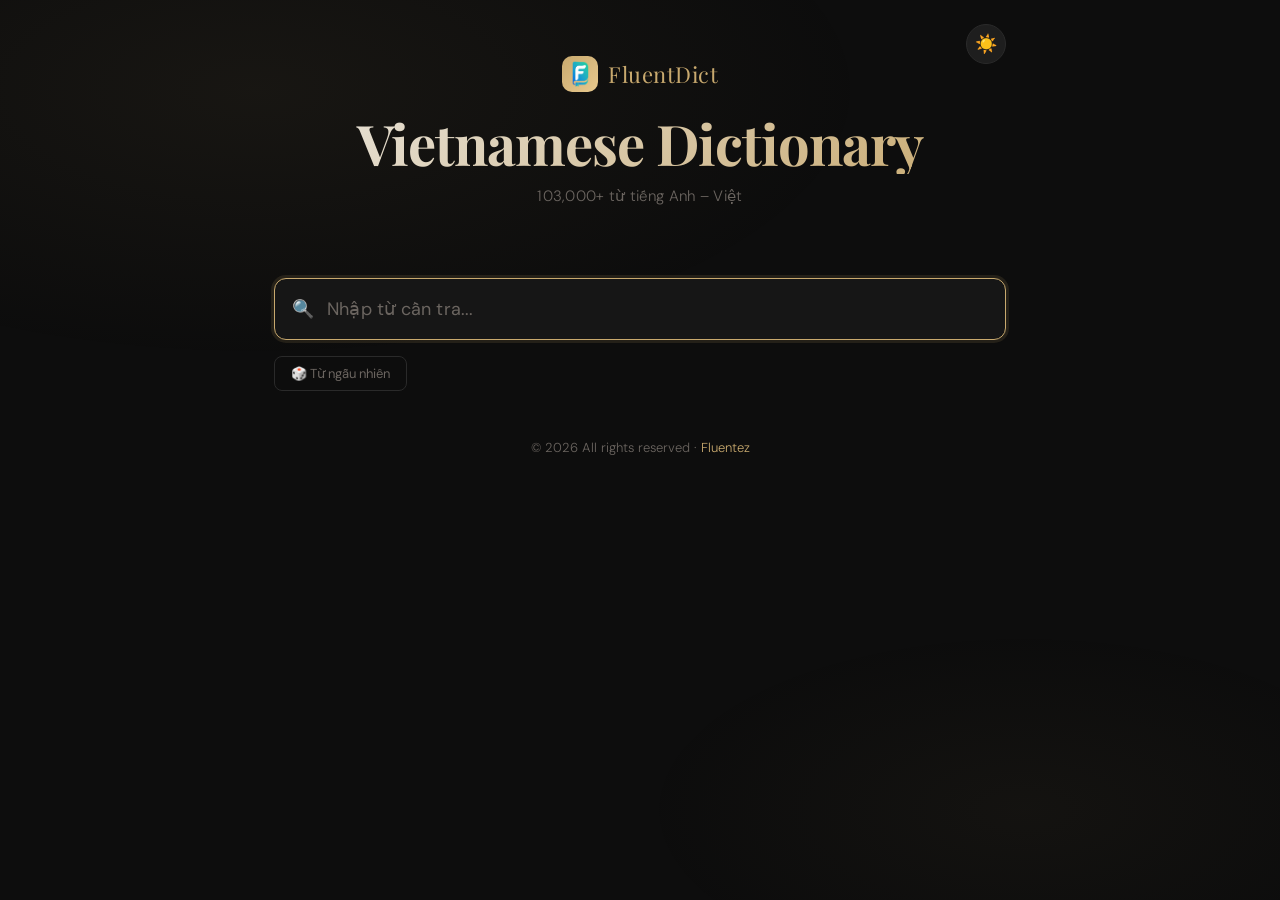
<file: index.html>
<!DOCTYPE html>
<html lang="vi">

<head>
    <meta charset="UTF-8">
    <meta name="viewport" content="width=device-width, initial-scale=1.0, maximum-scale=1.0, user-scalable=no">
    <meta name="description" content="FluentDict - Từ điển tiếng Anh - Việt với hơn 103,000 từ vựng. Tra cứu nhanh chóng, chính xác, tốc độ cao.">
    <meta name="keywords" content="từ điển, tu dien, từ điển tiếng anh, từ điển việt anh, từ điển anh việt, fluentdict, tra từ online, học tiếng anh, english vietnamese dictionary">
    <meta name="author" content="Fluentez">
    <meta name="robots" content="index, follow">

    <!-- Open Graph / Facebook -->
    <meta property="og:type" content="website">
    <meta property="og:url" content="https://fluentez.github.io/FluentDict">
    <meta property="og:title" content="FluentDict - Từ điển Anh - Việt">
    <meta property="og:description" content="FluentDict - Từ điển tiếng Anh - Việt với hơn 103,000 từ vựng. Tra cứu nhanh chóng, chính xác, tốc độ cao.">
    <meta property="og:image" content="https://media.fluentez.com/uploads/uploads/qECcDXLF0l2ouKttKWiR4.webp">

    <!-- Twitter -->
    <meta property="twitter:card" content="summary_large_image">
    <meta property="twitter:url" content="https://fluentez.github.io/FluentDict">
    <meta property="twitter:title" content="FluentDict - Từ điển Anh - Việt">
    <meta property="twitter:description" content="FluentDict - Từ điển tiếng Anh - Việt với hơn 103,000 từ vựng. Tra cứu nhanh chóng, chính xác, tốc độ cao.">
    <meta property="twitter:image" content="https://media.fluentez.com/uploads/uploads/qECcDXLF0l2ouKttKWiR4.webp">

    <link rel="canonical" href="https://fluentez.github.io/FluentDict">
    <meta name="theme-color" content="#1a1a2e">
    <meta name="apple-mobile-web-app-capable" content="yes" />
    <meta name="apple-mobile-web-app-status-bar-style" content="default" />
    <meta name="apple-mobile-web-app-title" content="FluentDict" />
    <link rel="apple-touch-icon" href="/icons/ios/180.png" />
    <link rel="apple-touch-icon" sizes="152x152" href="/ios/152.png" />
    <link rel="apple-touch-icon" sizes="167x167" href="/ios/167.png" />
    <link rel="apple-touch-icon" sizes="180x180" href="/ios/180.png" />
    <link rel="apple-touch-icon" sizes="1024x1024" href="/ios/1024.png" />

    <title>FluentDict</title>
    <link rel="preconnect" href="https://fonts.googleapis.com">
    <link rel="icon" type="image/x-icon" href="favicon.ico">

    <link
        href="https://fonts.googleapis.com/css2?family=Playfair+Display:wght@400;700&family=DM+Sans:wght@300;400;500&display=swap"
        rel="stylesheet">
    <link rel="stylesheet" href="style.css">

    <link rel="manifest" href="manifest.json" />
    <script>
        // Init theme immediately to prevent flashing
        const savedTheme = localStorage.getItem('dict_theme') || 'dark';
        if (savedTheme === 'light') {
            document.documentElement.setAttribute('data-theme', 'light');
        }
    </script>
</head>

<body>

    <div class="container">
        <header>
            <button id="themeToggle" class="theme-toggle" title="Toggle Theme">
                <span id="themeIcon">🌓</span>
            </button>
            <div class="logo-mark">
                <div class="logo-icon">
                    <img src="logo.png" style="width: 17px;" />
                </div>
                <span class="logo-text">FluentDict</span>
            </div>
            <h1>Vietnamese Dictionary</h1>
            <p class="subtitle">103,000+ từ tiếng Anh – Việt</p>
        </header>

        <!-- Search -->
        <form id="searchForm" class="search-wrap" action="javascript:void(0);">
            <span class="search-icon">🔍</span>
            <input type="text" class="search-input" id="searchInput" placeholder="Nhập từ cần tra..." autocomplete="off"
                spellcheck="false" enterkeyhint="search" />
            <button type="button" class="clear-btn" id="clearBtn">✕</button>
        </form>

        <div class="suggestions" id="suggestions"></div>

        <div class="quick-actions">
            <button class="btn-random" id="randomBtn">🎲 Từ ngẫu nhiên</button>
            <div class="history-bar" id="historyBar"></div>
        </div>

        <!-- Result -->
        <div id="result"></div>

        <footer>&copy; 2026 All rights reserved · <a href="https://fluentez.com"
                style="color:var(--accent);text-decoration:none;" target="_blank">Fluentez</a></footer>
    </div>

    <script>
        const API = 'https://api.fluentez.com/api/v1';
        let searchTimer = null;
        let history = JSON.parse(localStorage.getItem('dict_history') || '[]');
        let activeIdx = -1;
        let currentSuggestions = [];

        const input = document.getElementById('searchInput');
        const searchForm = document.getElementById('searchForm');
        const sugBox = document.getElementById('suggestions');
        const result = document.getElementById('result');
        const clearBtn = document.getElementById('clearBtn');
        const historyBar = document.getElementById('historyBar');
        const themeToggle = document.getElementById('themeToggle');
        const themeIcon = document.getElementById('themeIcon');

        // ── Theme Switcher ───────────────────────────────────────
        function updateThemeIcon() {
            const isLight = document.documentElement.getAttribute('data-theme') === 'light';
            themeIcon.textContent = isLight ? '🌙' : '☀️';
        }

        themeToggle.addEventListener('click', () => {
            const currentTheme = document.documentElement.getAttribute('data-theme');
            const newTheme = currentTheme === 'light' ? 'dark' : 'light';

            if (newTheme === 'light') {
                document.documentElement.setAttribute('data-theme', 'light');
            } else {
                document.documentElement.removeAttribute('data-theme');
            }
            localStorage.setItem('dict_theme', newTheme);
            updateThemeIcon();
        });
        updateThemeIcon(); // init icon

        // ── History ─────────────────────────────────────────────
        function saveHistory(word) {
            history = [word, ...history.filter(w => w !== word)].slice(0, 8);
            localStorage.setItem('dict_history', JSON.stringify(history));
            renderHistory();
        }

        function renderHistory() {
            historyBar.innerHTML = history.map(w =>
                `<span class="history-chip" onclick="lookupWord('${w.replace(/'/g, "\\'")}')">
      ${w}
    </span>`
            ).join('');
        }
        renderHistory();

        // ── Search suggestions ───────────────────────────────────
        async function fetchSuggestions(q) {
            if (!q.trim()) {closeSuggestions(); return;}
            try {
                const res = await fetch(`${API}/dict/search?q=${encodeURIComponent(q)}&limit=8`);
                const data = await res.json();
                currentSuggestions = data.words || [];
                renderSuggestions(currentSuggestions, q);
            } catch (e) {
                closeSuggestions();
            }
        }

        function renderSuggestions(words, q) {
            if (!words.length) {closeSuggestions(); return;}
            sugBox.innerHTML = words.map((w, i) => {
                const highlighted = w.replace(new RegExp(`^(${q})`, 'i'),
                    '<strong style="color:var(--accent)">$1</strong>');
                return `<div class="suggestion-item" data-idx="${i}" onclick="lookupWord('${w.replace(/'/g, "\\'")}')">
      <span class="word-text">${highlighted}</span>
      <span class="arrow">→</span>
    </div>`;
            }).join('');
            sugBox.classList.add('open');
            activeIdx = -1;
        }

        function closeSuggestions() {
            sugBox.classList.remove('open');
            sugBox.innerHTML = '';
            activeIdx = -1;
        }

        // ── Keyboard nav ─────────────────────────────────────────
        input.addEventListener('keydown', e => {
            const items = sugBox.querySelectorAll('.suggestion-item');
            if (e.key === 'ArrowDown') {
                e.preventDefault();
                activeIdx = Math.min(activeIdx + 1, items.length - 1);
                items.forEach((el, i) => el.classList.toggle('active', i === activeIdx));
            } else if (e.key === 'ArrowUp') {
                e.preventDefault();
                activeIdx = Math.max(activeIdx - 1, -1);
                items.forEach((el, i) => el.classList.toggle('active', i === activeIdx));
            } else if (e.key === 'Escape') {
                closeSuggestions();
            }
        });

        searchForm.addEventListener('submit', (e) => {
            e.preventDefault();
            if (activeIdx >= 0 && currentSuggestions[activeIdx]) {
                lookupWord(currentSuggestions[activeIdx]);
            } else if (input.value.trim()) {
                lookupWord(input.value.trim());
            }
            closeSuggestions();
            input.blur();
        });

        input.addEventListener('input', () => {
            const q = input.value.trim();
            clearBtn.classList.toggle('visible', q.length > 0);
            clearTimeout(searchTimer);
            if (!q) {closeSuggestions(); return;}
            searchTimer = setTimeout(() => fetchSuggestions(q), 200);
        });

        clearBtn.addEventListener('click', () => {
            input.value = '';
            clearBtn.classList.remove('visible');
            closeSuggestions();
            result.innerHTML = '';
            input.focus();
        });

        document.addEventListener('click', e => {
            if (!e.target.closest('.search-wrap') && !e.target.closest('.suggestions')) {
                closeSuggestions();
            }
        });

        let currentAudio = null;
        function playAudio(wordText) {
            const cleanTerm = (wordText || '').replace(/\s*\([^)]*\)/g, '').trim();
            if (!cleanTerm) return;
            const url = `https://deno.fluentez.com/api/v1/tts?q=${encodeURIComponent(cleanTerm)}&tl=en`;
            
            if (currentAudio) {
                currentAudio.pause();
            }
            
            const btn = document.querySelector('.btn-tts');
            if (btn) btn.classList.add('playing');
            
            const audio = new Audio(url);
            currentAudio = audio;
            
            const stopPlaying = () => {
                if (btn) btn.classList.remove('playing');
            };
            
            audio.onended = stopPlaying;
            audio.onerror = stopPlaying;
            audio.onabort = stopPlaying;
            audio.play().catch(err => {
                console.error(err);
                stopPlaying();
            });
        }

        // ── Lookup word ──────────────────────────────────────────
        async function lookupWord(word) {
            input.blur(); // Dismiss keyboard
            closeSuggestions();
            input.value = word;
            clearBtn.classList.add('visible');
            result.innerHTML = `<div class="result-card"><div class="loading"><div class="spinner"></div> Đang tìm...</div></div>`;

            try {
                const res = await fetch(`${API}/dict/word/${encodeURIComponent(word)}`);
                if (!res.ok) {
                    result.innerHTML = `<div class="result-card"><div class="state-empty">
        <div class="icon">🔍</div><p>Không tìm thấy từ "<strong>${word}</strong>"</p>
      </div></div>`;
                    return;
                }
                const data = await res.json();
                renderEntry(data.word, data.entry);
                saveHistory(data.word);
            } catch (e) {
                result.innerHTML = `<div class="result-card"><div class="state-empty">
      <div class="icon">⚠️</div><p>Lỗi kết nối server</p>
    </div></div>`;
            }
        }

        // ── Render entry ─────────────────────────────────────────
        function renderEntry(word, entry) {
            if (!entry) {
                result.innerHTML = `<div class="result-card"><div class="state-empty">
      <div class="icon">📭</div><p>Không có dữ liệu cho từ này</p>
    </div></div>`;
                return;
            }

            const pron = entry.pronunciation
                ? `<span class="pronunciation">${entry.pronunciation}</span>` : '';

            const note = entry._note
                ? `<div style="font-size:13px;color:var(--text-muted);margin-top:8px;">↩ ${entry._note}</div>` : '';

            const parts = entry.parts || {};
            let partsHTML = '';

            for (const [pos, posData] of Object.entries(parts)) {
                const meanings = posData.meanings || {};
                const phrases = posData.phrases || {};

                // Skip empty default part '_'
                if (pos === '_' && Object.keys(meanings).length === 0 && Object.keys(phrases).length === 0) continue;

                let meaningsHTML = '';
                let idx = 0;
                for (const [meaning, examples] of Object.entries(meanings)) {
                    if (!meaning || meaning === '_') continue;
                    idx++;
                    let exHTML = '';
                    for (const [en, vi] of Object.entries(examples)) {
                        if (en) exHTML += `<div class="example-item">
          <div class="example-en">${en}</div>
          ${vi ? `<div class="example-vi">→ ${vi}</div>` : ''}
        </div>`;
                    }
                    meaningsHTML += `<li class="meaning-item">
        <span class="meaning-counter">${idx}</span>
        <span class="meaning-text">${meaning}</span>
        ${exHTML ? `<div class="examples">${exHTML}</div>` : ''}
      </li>`;
                }

                let phrasesHTML = '';
                for (const [ph, phMean] of Object.entries(phrases)) {
                    if (ph) phrasesHTML += `<div class="phrase-item">
        <span class="phrase-en">${ph}</span>
        <span class="phrase-vi">${phMean || ''}</span>
      </div>`;
                }

                const posLabel = pos === '_' ? '' : `<span class="pos-badge">${pos}</span>`;

                partsHTML += `<div class="pos-section">
      ${posLabel ? `<div class="pos-header">${posLabel}</div>` : ''}
      ${meaningsHTML ? `<ul class="meanings-list">${meaningsHTML}</ul>` : ''}
      ${phrasesHTML ? `<div class="phrases-section">
        <div class="phrases-title">📌 Cụm từ & Thành ngữ</div>
        ${phrasesHTML}
      </div>` : ''}
    </div>`;
            }

            if (!partsHTML) {
                partsHTML = `<div class="state-empty" style="padding:32px">
      <p>Không có nghĩa chi tiết</p></div>`;
            }

            result.innerHTML = `<div class="result-card">
    <div class="card-header">
      <div style="display: flex; align-items: center; gap: 10px; margin-bottom: 8px;">
        <div class="word-title" style="margin-bottom: 0;">${word}</div>
        <button class="btn-tts" onclick="playAudio('${word.replace(/'/g, "\\'")}')" title="Phát âm">
          <svg viewBox="0 0 24 24" width="18" height="18" stroke="currentColor" stroke-width="2" fill="none" stroke-linecap="round" stroke-linejoin="round">
            <polygon points="11 5 6 9 2 9 2 15 6 15 11 19 11 5"></polygon>
            <path d="M19.07 4.93a10 10 0 0 1 0 14.14M15.54 8.46a5 5 0 0 1 0 7.07"></path>
          </svg>
        </button>
      </div>
      ${pron}
      ${note}
    </div>
    <div class="card-body">${partsHTML}</div>
  </div>`;
        }

        // ── Random word ──────────────────────────────────────────
        document.getElementById('randomBtn').addEventListener('click', async () => {
            result.innerHTML = `<div class="result-card"><div class="loading"><div class="spinner"></div> Đang chọn từ ngẫu nhiên...</div></div>`;
            try {
                const res = await fetch(`${API}/dict/random`);
                const data = await res.json();
                input.value = data.word;
                clearBtn.classList.add('visible');
                renderEntry(data.word, data.entry);
                saveHistory(data.word);
            } catch (e) {
                result.innerHTML = '';
            }
        });

        // Focus on load
        input.focus();
    </script>
</body>

</html>
</file>
<file: style.css>
:root {
    --bg: #0d0d0d;
    --surface: #161616;
    --surface2: #1e1e1e;
    --border: #2a2a2a;
    --accent: #c8a96e;
    --accent2: #e8c98e;
    --text: #e8e4dc;
    --text-muted: #6b6560;
    --text-dim: #9a9590;
    --green: #4caf82;
    --radius: 12px;
}

:root[data-theme="light"] {
    --bg: #fdfcf9;
    --surface: #ffffff;
    --surface2: #f6f4f0;
    --border: #e6e3dc;
    --accent: #b58d4c;
    --accent2: #c49d5c;
    --text: #2a2825;
    --text-muted: #736d66;
    --text-dim: #5c554e;
    --green: #378b63;
}

* {
    box-sizing: border-box;
    margin: 0;
    padding: 0;
}

body {
    background: var(--bg);
    color: var(--text);
    font-family: 'DM Sans', sans-serif;
    font-weight: 300;
    min-height: 100vh;
    overflow-x: hidden;
}

/* Background texture */
body::before {
    content: '';
    position: fixed;
    inset: 0;
    background-image:
        radial-gradient(ellipse 80% 50% at 20% 10%, rgba(200, 169, 110, 0.06) 0%, transparent 60%),
        radial-gradient(ellipse 60% 40% at 80% 90%, rgba(200, 169, 110, 0.04) 0%, transparent 50%);
    pointer-events: none;
    z-index: 0;
}

:root[data-theme="light"] body::before {
    background-image:
        radial-gradient(ellipse 80% 50% at 20% 10%, rgba(181, 141, 76, 0.06) 0%, transparent 60%),
        radial-gradient(ellipse 60% 40% at 80% 90%, rgba(181, 141, 76, 0.04) 0%, transparent 50%);
}

.container {
    max-width: 780px;
    margin: 0 auto;
    padding: 0 24px;
    position: relative;
    z-index: 1;
}

/* Header */
header {
    padding: 56px 0 40px;
    text-align: center;
}

.logo-mark {
    display: inline-flex;
    align-items: center;
    gap: 10px;
    margin-bottom: 20px;
}

.theme-toggle {
    position: absolute;
    top: 24px;
    right: 24px;
    background: var(--surface2);
    border: 1px solid var(--border);
    color: var(--text-muted);
    width: 40px;
    height: 40px;
    border-radius: 50%;
    display: flex;
    align-items: center;
    justify-content: center;
    cursor: pointer;
    font-size: 18px;
    transition: all 0.2s;
}

.theme-toggle:hover {
    color: var(--accent);
    border-color: var(--accent);
    transform: scale(1.05);
}

.logo-icon {
    width: 36px;
    height: 36px;
    background: linear-gradient(135deg, var(--accent), var(--accent2));
    border-radius: 10px;
    display: flex;
    align-items: center;
    justify-content: center;
    font-size: 18px;
}

.logo-text {
    font-family: 'Playfair Display', serif;
    font-size: 22px;
    color: var(--accent);
    letter-spacing: 0.5px;
}

h1 {
    font-family: 'Playfair Display', serif;
    font-size: clamp(36px, 6vw, 56px);
    font-weight: 700;
    line-height: 1.1;
    letter-spacing: -1px;
    background: linear-gradient(135deg, var(--text) 0%, var(--accent) 100%);
    -webkit-background-clip: text;
    -webkit-text-fill-color: transparent;
    background-clip: text;
    margin-bottom: 12px;
}

.subtitle {
    color: var(--text-muted);
    font-size: 15px;
    letter-spacing: 0.3px;
}

/* Search box */
.search-wrap {
    position: relative;
    margin: 32px 0 8px;
}

.search-input {
    width: 100%;
    background: var(--surface);
    border: 1.5px solid var(--border);
    border-radius: var(--radius);
    padding: 18px 56px 18px 52px;
    color: var(--text);
    font-family: 'DM Sans', sans-serif;
    font-size: 18px;
    font-weight: 400;
    outline: none;
    transition: border-color 0.2s, box-shadow 0.2s;
    letter-spacing: 0.2px;
}

.search-input::placeholder {
    color: var(--text-muted);
}

.search-input:focus {
    border-color: var(--accent);
    box-shadow: 0 0 0 3px rgba(200, 169, 110, 0.12);
}

.search-icon {
    position: absolute;
    left: 18px;
    top: 50%;
    transform: translateY(-50%);
    color: var(--text-muted);
    font-size: 18px;
    pointer-events: none;
}

.clear-btn {
    position: absolute;
    right: 16px;
    top: 50%;
    transform: translateY(-50%);
    background: var(--surface2);
    border: 1px solid var(--border);
    border-radius: 6px;
    color: var(--text-muted);
    width: 28px;
    height: 28px;
    cursor: pointer;
    display: none;
    align-items: center;
    justify-content: center;
    font-size: 14px;
    transition: all 0.15s;
}

.clear-btn:hover {
    color: var(--text);
    border-color: var(--accent);
}

.clear-btn.visible {
    display: flex;
}

/* Suggestions dropdown */
.suggestions {
    background: var(--surface);
    border: 1.5px solid var(--border);
    border-top: none;
    border-radius: 0 0 var(--radius) var(--radius);
    overflow: hidden;
    display: none;
    margin-top: -4px;
}

.suggestions.open {
    display: block;
}

.suggestion-item {
    padding: 12px 20px;
    cursor: pointer;
    font-size: 15px;
    color: var(--text-dim);
    transition: background 0.12s, color 0.12s;
    display: flex;
    align-items: center;
    gap: 10px;
    border-bottom: 1px solid rgba(255, 255, 255, 0.03);
}

.suggestion-item:last-child {
    border-bottom: none;
}

.suggestion-item:hover,
.suggestion-item.active {
    background: rgba(200, 169, 110, 0.08);
    color: var(--text);
}

.suggestion-item .word-text {
    flex: 1;
}

.suggestion-item .arrow {
    color: var(--text-muted);
    font-size: 12px;
}

/* Quick actions */
.quick-actions {
    display: flex;
    gap: 10px;
    margin-top: 16px;
    flex-wrap: wrap;
}

.btn-random {
    background: transparent;
    border: 1.5px solid var(--border);
    border-radius: 8px;
    color: var(--text-muted);
    padding: 8px 16px;
    font-family: 'DM Sans', sans-serif;
    font-size: 13px;
    cursor: pointer;
    transition: all 0.15s;
    display: flex;
    align-items: center;
    gap: 6px;
}

.btn-random:hover {
    border-color: var(--accent);
    color: var(--accent);
}

/* Result card */
.result-card {
    background: var(--surface);
    border: 1.5px solid var(--border);
    border-radius: var(--radius);
    margin-top: 28px;
    overflow: hidden;
    animation: slideUp 0.3s ease;
}

@keyframes slideUp {
    from {
        opacity: 0;
        transform: translateY(12px);
    }

    to {
        opacity: 1;
        transform: translateY(0);
    }
}

.card-header {
    padding: 24px 28px 20px;
    border-bottom: 1px solid var(--border);
    background: linear-gradient(135deg, rgba(200, 169, 110, 0.06), transparent);
}

.word-title {
    font-family: 'Playfair Display', serif;
    font-size: 32px;
    font-weight: 700;
    color: var(--text);
    letter-spacing: -0.5px;
    line-height: 1;
    margin-bottom: 8px;
}

.pronunciation {
    display: inline-flex;
    align-items: center;
    gap: 8px;
    background: rgba(200, 169, 110, 0.1);
    border: 1px solid rgba(200, 169, 110, 0.2);
    border-radius: 6px;
    padding: 4px 12px;
    font-size: 14px;
    color: var(--accent);
    font-style: italic;
    letter-spacing: 0.5px;
}

.card-body {
    padding: 0;
}

/* Part of speech section */
.pos-section {
    border-bottom: 1px solid rgba(255, 255, 255, 0.04);
}

.pos-section:last-child {
    border-bottom: none;
}

.pos-header {
    padding: 16px 28px 12px;
    display: flex;
    align-items: center;
    gap: 10px;
}

.pos-badge {
    background: rgba(200, 169, 110, 0.15);
    border: 1px solid rgba(200, 169, 110, 0.25);
    border-radius: 6px;
    padding: 2px 10px;
    font-size: 12px;
    font-weight: 500;
    color: var(--accent);
    text-transform: uppercase;
    letter-spacing: 1px;
}

.meanings-list {
    padding: 0 28px 20px;
    list-style: none;
}

.meaning-item {
    padding: 10px 0;
    border-bottom: 1px solid rgba(255, 255, 255, 0.03);
}

.meaning-item:last-child {
    border-bottom: none;
}

.meaning-counter {
    display: inline-flex;
    align-items: center;
    justify-content: center;
    width: 22px;
    height: 22px;
    border-radius: 50%;
    background: var(--surface2);
    border: 1px solid var(--border);
    font-size: 11px;
    color: var(--text-muted);
    margin-right: 10px;
    flex-shrink: 0;
    vertical-align: middle;
}

.meaning-text {
    font-size: 17px;
    color: var(--text);
    line-height: 1.6;
}

/* Examples */
.examples {
    margin-top: 8px;
    margin-left: 32px;
    display: flex;
    flex-direction: column;
    gap: 6px;
}

.example-item {
    background: rgba(255, 255, 255, 0.03);
    border-left: 2px solid rgba(200, 169, 110, 0.3);
    border-radius: 0 6px 6px 0;
    padding: 8px 14px;
}

.example-en {
    font-size: 15px;
    color: var(--text-dim);
    font-style: italic;
    margin-bottom: 2px;
}

.example-vi {
    font-size: 15px;
    color: var(--text-muted);
}

/* Phrases */
.phrases-section {
    padding: 16px 28px 20px;
    border-top: 1px solid var(--border);
    background: rgba(76, 175, 130, 0.03);
}

.phrases-title {
    font-size: 12px;
    text-transform: uppercase;
    letter-spacing: 1.5px;
    color: var(--green);
    margin-bottom: 12px;
    font-weight: 500;
}

.phrase-item {
    padding: 8px 0;
    border-bottom: 1px solid rgba(255, 255, 255, 0.03);
    display: flex;
    gap: 12px;
    align-items: baseline;
    flex-wrap: wrap;
}

.phrase-item:last-child {
    border-bottom: none;
}

.phrase-en {
    font-size: 15px;
    color: var(--text-dim);
    font-style: italic;
    min-width: 160px;
}

.phrase-vi {
    font-size: 15px;
    color: var(--text-muted);
}

/* Empty / Error state */
.state-empty {
    text-align: center;
    padding: 60px 20px;
    color: var(--text-muted);
}

.state-empty .icon {
    font-size: 40px;
    margin-bottom: 12px;
}

.state-empty p {
    font-size: 15px;
}

/* Loading */
.loading {
    display: flex;
    align-items: center;
    justify-content: center;
    gap: 8px;
    padding: 40px;
    color: var(--text-muted);
    font-size: 14px;
}

.spinner {
    width: 18px;
    height: 18px;
    border: 2px solid var(--border);
    border-top-color: var(--accent);
    border-radius: 50%;
    animation: spin 0.7s linear infinite;
}

@keyframes spin {
    to {
        transform: rotate(360deg);
    }
}

/* History */
.history-bar {
    display: flex;
    gap: 8px;
    flex-wrap: wrap;
    margin-top: 14px;
}

.history-chip {
    background: var(--surface2);
    border: 1px solid var(--border);
    border-radius: 20px;
    padding: 4px 12px;
    font-size: 12px;
    color: var(--text-muted);
    cursor: pointer;
    transition: all 0.15s;
}

.history-chip:hover {
    border-color: var(--accent);
    color: var(--accent);
}

footer {
    text-align: center;
    padding: 48px 0 32px;
    color: var(--text-muted);
    font-size: 13px;
}

/* Scrollbar */
::-webkit-scrollbar {
    width: 6px;
}

::-webkit-scrollbar-track {
    background: var(--bg);
}

::-webkit-scrollbar-thumb {
    background: var(--border);
    border-radius: 3px;
}

/* TTS Button */
.btn-tts {
    background: none;
    border: none;
    padding: 6px;
    cursor: pointer;
    display: inline-flex;
    align-items: center;
    justify-content: center;
    color: var(--text-muted);
    transition: all 0.2s;
    border-radius: 6px;
    transform: translateY(2px);
    /* Visually align with Playfair Display font */
}

.btn-tts:hover {
    color: var(--text-dim);
    background: rgba(255, 255, 255, 0.05);
}

.btn-tts.playing {
    color: var(--accent);
}

.btn-tts:active {
    transform: translateY(2px) scale(0.95);
}
</file>
